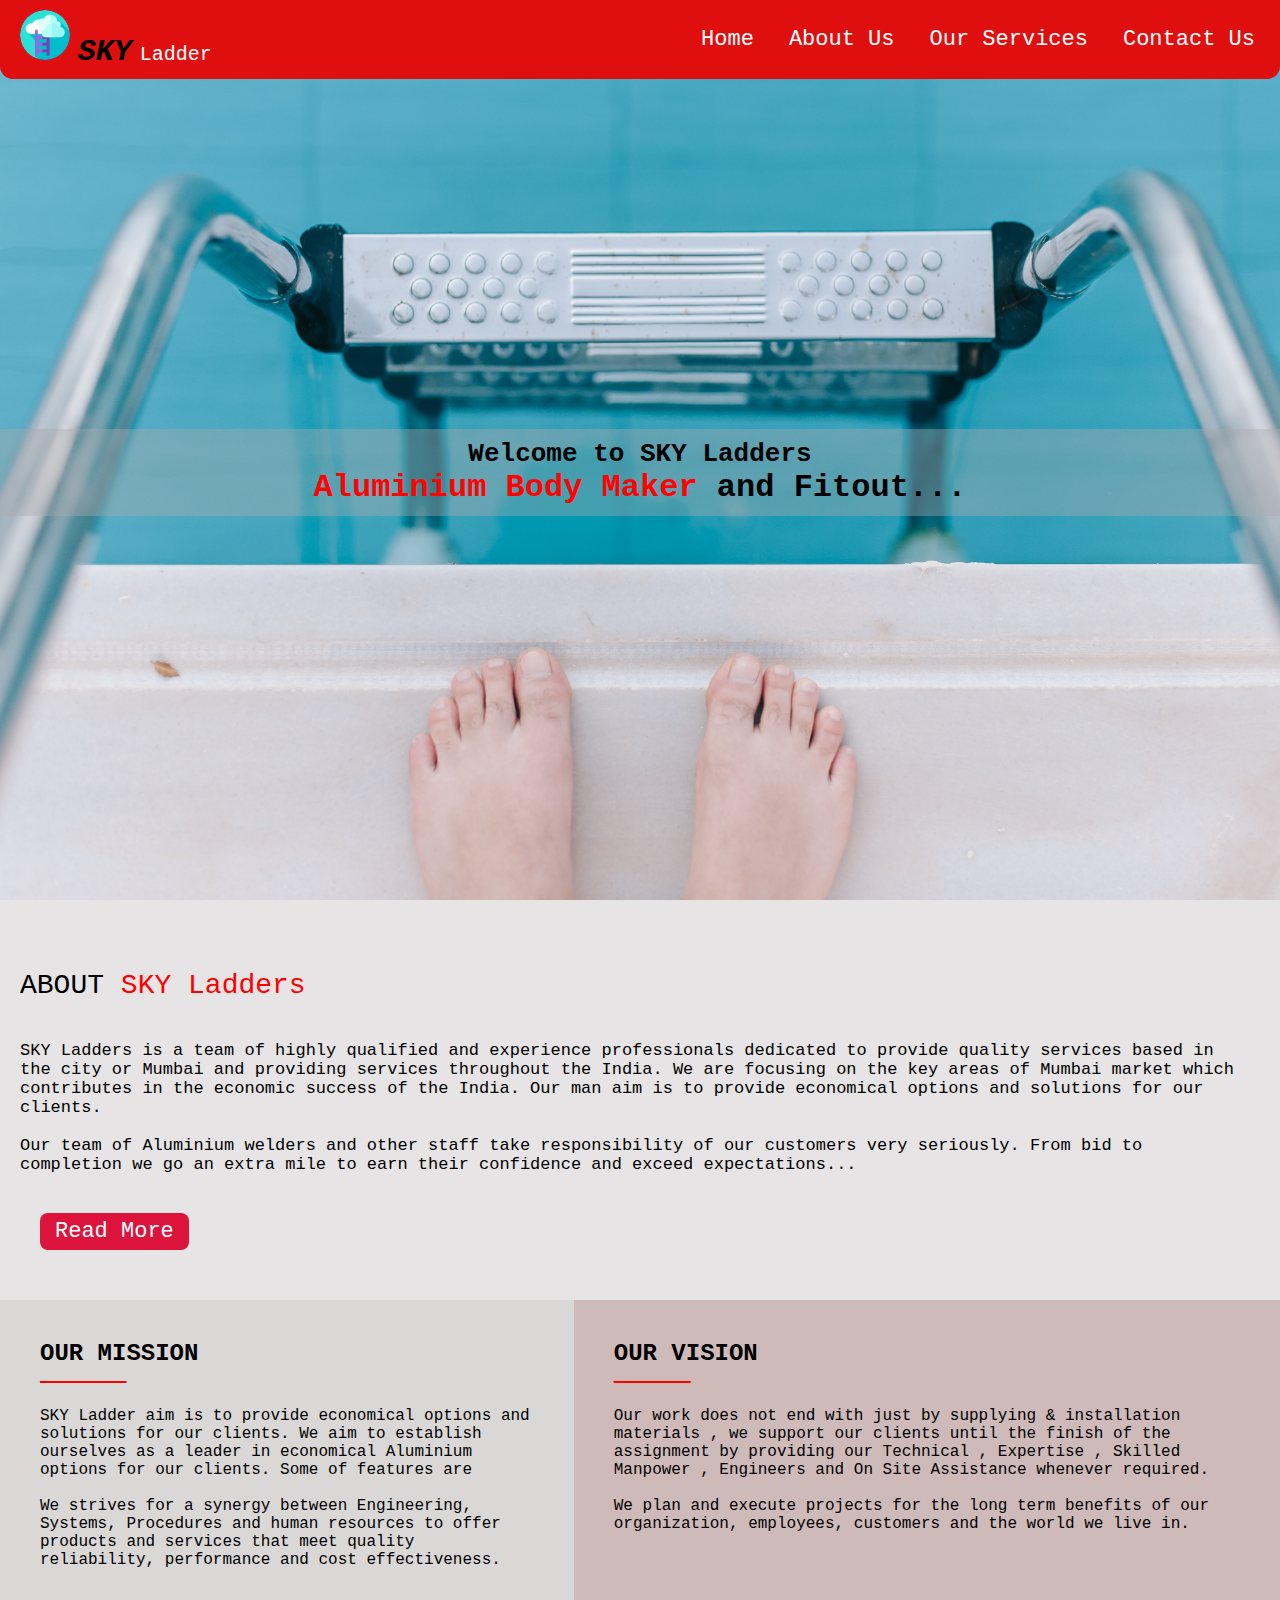
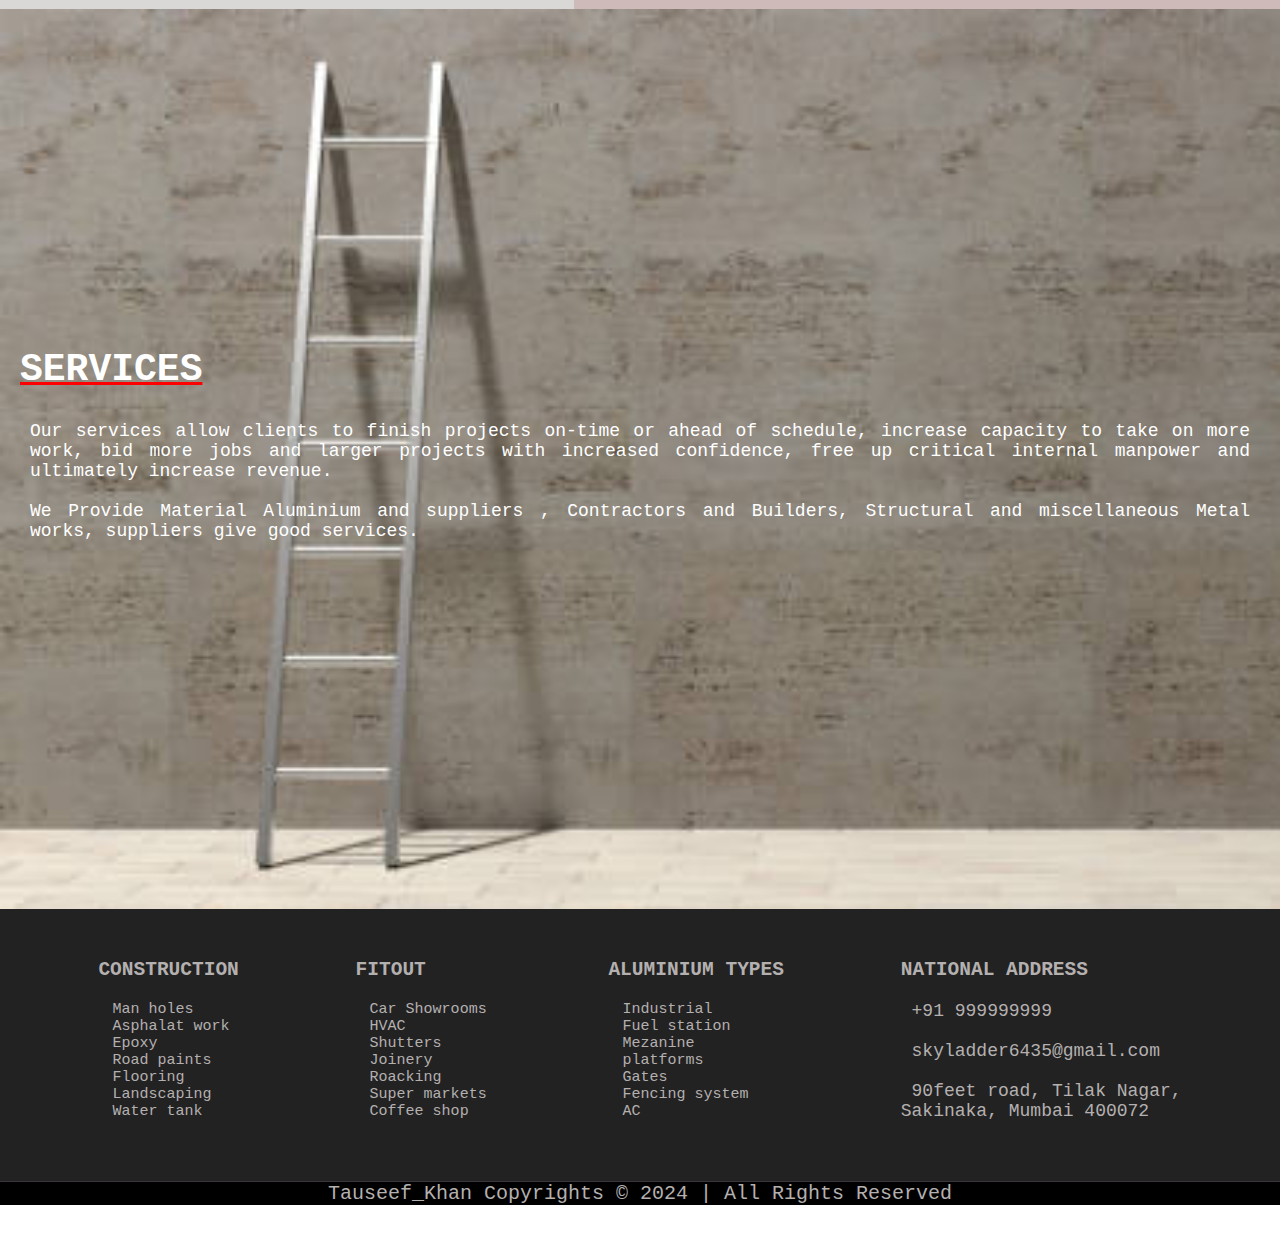
<file: index.html>
<!DOCTYPE html>
<html lang="en">

<head>
    <meta charset="UTF-8">
    <meta name="viewport" content="width=device-width, initial-scale=1.0">
    <link rel="stylesheet" href="style.css">
    <link rel="icon" href="ladder.png">
    <title>www.skyladder.com</title>
    <link rel="stylesheet" href="https://cdnjs.cloudflare.com/ajax/libs/font-awesome/6.5.1/css/all.min.css"
        integrity="sha512-DTOQO9RWCH3ppGqcWaEA1BIZOC6xxalwEsw9c2QQeAIftl+Vegovlnee1c9QX4TctnWMn13TZye+giMm8e2LwA=="
        crossorigin="anonymous" referrerpolicy="no-referrer" />
</head>

<body>
    <section class="homepage">
        <header>
            <div class="logo">
                <img src="ladder.png" alt="">
                <span>SKY</span>
                <span1>Ladder</span1>
            </div>
            <div class="menu">
                <li><a href="index.html">Home</a></li>
                <li><a href="about-sky.html">About Us</a></li>
                <div class="dropdown">
                    <li><a href="#">Our Services<i class="fa-solid fa-angle-down icon"></i></a></li>
                    <div class="dropdown-content">

                        <a href="ladders.html"><i class="fa-solid fa-angle-right content-icon"></i>Ladders</a>
                        <a href="ladders-type.html"><i class="fa-solid fa-angle-right content-icon"></i>Ladders Type</a>
                        <a href="constructions.html"><i class="fa-solid fa-angle-right content-icon"></i>Construction Work</a>
                        <a href="fitouts.html"><i class="fa-solid fa-angle-right content-icon"></i>Aluminium Fitting</a>
                        <a href="aluminum-types.html"><i class="fa-solid fa-angle-right content-icon"></i>Aluminium types</a>
                    </div>
                </div>
                <!-- <li><a href="#">Our Projects</i></a></li> -->
                <li><a href="contact.html">Contact Us</a></li>
            </div>
        </header>
        <div class="welcome">
            <p> Welcome to SKY Ladders </p>
            <span>Aluminium Body Maker <span1>and Fitout...</span1> </span>
        </div>
    </section>
    <div class="about">
        <div class="about-sky">
            <h1>ABOUT <span>SKY Ladders</span></h1>
            <p>
                SKY Ladders is a team of highly qualified and experience professionals dedicated to provide quality
                services based in the city or Mumbai and providing services throughout the India. We
                are focusing on the key areas of Mumbai market which contributes in the economic success of the
                India. Our man aim is to provide economical options and solutions for our clients.
                <br><br>
                Our team of Aluminium welders and other staff take responsibility of our
                customers very seriously. From bid to completion we go an extra mile to earn their confidence and exceed
                expectations... <br> <br>
            </p>
            <button>
                <a href="about-sky.html">Read More</a>
            </button>
        </div>
        <!-- <div class="image">
            <img src="consult.jpg" alt="">
        </div> -->
    </div>
    <div class="our">
        <div class="our-mission">
            <h2>OUR MISSION</h2>
            <span>_________</span>
            <p>
                SKY Ladder aim is to provide economical options and solutions for our clients. We aim to establish
                ourselves as a leader in economical Aluminium options for our clients. Some of features are
                <br> <br>
                We strives for a synergy between Engineering, Systems, Procedures and human resources to
                offer products and services that meet quality reliability, performance and cost effectiveness.
            </p>
        </div>
        <div class="our-vision">

            <h2>OUR VISION</h2>
            <span>________</span>
            <p>
                Our work does not end with just by supplying & installation materials , we support our clients until the
                finish of the assignment by providing our Technical , Expertise , Skilled Manpower , Engineers and On
                Site Assistance whenever required.
                <br> <br>
                We plan and execute projects for the long term benefits of our organization, employees, customers and
                the world we live in.
            </p>
        </div>
    </div>
    <div class="service">
        <div class="services-content">
            <h1>SERVICES</h1>
            <p>Our services allow clients to finish projects on-time or ahead of schedule, increase capacity to take on
                more
                work, bid more jobs and larger projects with increased confidence, free up critical internal manpower
                and
                ultimately increase revenue.
                <br> <br>
                We Provide Material Aluminium and suppliers , Contractors and Builders, Structural and miscellaneous
                Metal works, suppliers give good services.
            </p>
        </div>
    </div>
    <div class="list">
        <div class="construction">
            <h2>CONSTRUCTION</h2>
            <a href="constructions.html"><i class="fa-solid fa-angle-right content-icon"></i>&nbsp;Man holes</a><br>
            <a href="constructions.html"><i class="fa-solid fa-angle-right content-icon"></i>&nbsp;Asphalat work</a><br>
            <a href="constructions.html"><i class="fa-solid fa-angle-right content-icon"></i>&nbsp;Epoxy</a><br>
            <a href="constructions.html"><i class="fa-solid fa-angle-right content-icon"></i>&nbsp;Road paints</a><br>
            <a href="constructions.html"><i class="fa-solid fa-angle-right content-icon"></i>&nbsp;Flooring</a><br>
            <a href="constructions.html"><i class="fa-solid fa-angle-right content-icon"></i>&nbsp;Landscaping</a><br>
            <a href="constructions.html"><i class="fa-solid fa-angle-right content-icon"></i>&nbsp;Water tank</a><br>
        </div>
        <div class="fitout">
            <h2>FITOUT</h2>
            <a href="fitouts.html"><i class="fa-solid fa-angle-right content-icon"></i>&nbsp;Car Showrooms</a><br>
            <a href="fitouts.html"><i class="fa-solid fa-angle-right content-icon"></i>&nbsp;HVAC</a><br>
            <a href="fitouts.html"><i class="fa-solid fa-angle-right content-icon"></i>&nbsp;Shutters</a><br>
            <a href="fitouts.html"><i class="fa-solid fa-angle-right content-icon"></i>&nbsp;Joinery</a><br>
            <a href="fitouts.html"><i class="fa-solid fa-angle-right content-icon"></i>&nbsp;Roacking</a><br>
            <a href="fitouts.html"><i class="fa-solid fa-angle-right content-icon"></i>&nbsp;Super markets</a><br>
            <a href="fitouts.html"><i class="fa-solid fa-angle-right content-icon"></i>&nbsp;Coffee shop</a><br>
        </div>
        <div class="aluminium">
            <h2>ALUMINIUM TYPES</h2>
            <a href="aluminum-types.html"><i class="fa-solid fa-angle-right content-icon"></i>&nbsp;Industrial</a><br>
            <a href="aluminum-types.html"><i class="fa-solid fa-angle-right content-icon"></i>&nbsp;Fuel station</a><br>
            <a href="aluminum-types.html"><i class="fa-solid fa-angle-right content-icon"></i>&nbsp;Mezanine</a><br>
            <!-- <a href="#"><i class="fa-solid fa-angle-right content-icon"></i>&nbsp;C</a> -->
            <a href="aluminum-types.html"><i class="fa-solid fa-angle-right content-icon"></i>&nbsp;platforms</a><br>
            <a href="aluminum-types.html"><i class="fa-solid fa-angle-right content-icon"></i>&nbsp;Gates</a><br>
            <a href="aluminum-types.html"><i class="fa-solid fa-angle-right content-icon"></i>&nbsp;Fencing system</a><br>
            <!-- <a href="#"><i class="fa-solid fa-angle-right content-icon"></i>&nbsp;Handrails</a> -->
            <a href="aluminum-types.html"><i class="fa-solid fa-angle-right content-icon"></i>&nbsp;AC</a><br>
        </div>
        <div class="address">
            <h2>NATIONAL ADDRESS</h2>
            <span> <i class="fa-solid fa-mobile-screen-button"></i>&nbsp;+91 999999999 <br><br></span>
            <span><i class="fa-solid fa-envelope"></i>&nbsp;skyladder6435@gmail.com <br><br></span>
            <span><i class="fa-solid fa-location-dot"></i>&nbsp;90feet road, Tilak Nagar,<br> Sakinaka, Mumbai
                400072 <br><br></span>
        </div>
    </div>
    <footer>
        <span>Tauseef_Khan Copyrights © 2024 | All Rights Reserved</span>
    </footer>
</body>

</html>
</file>
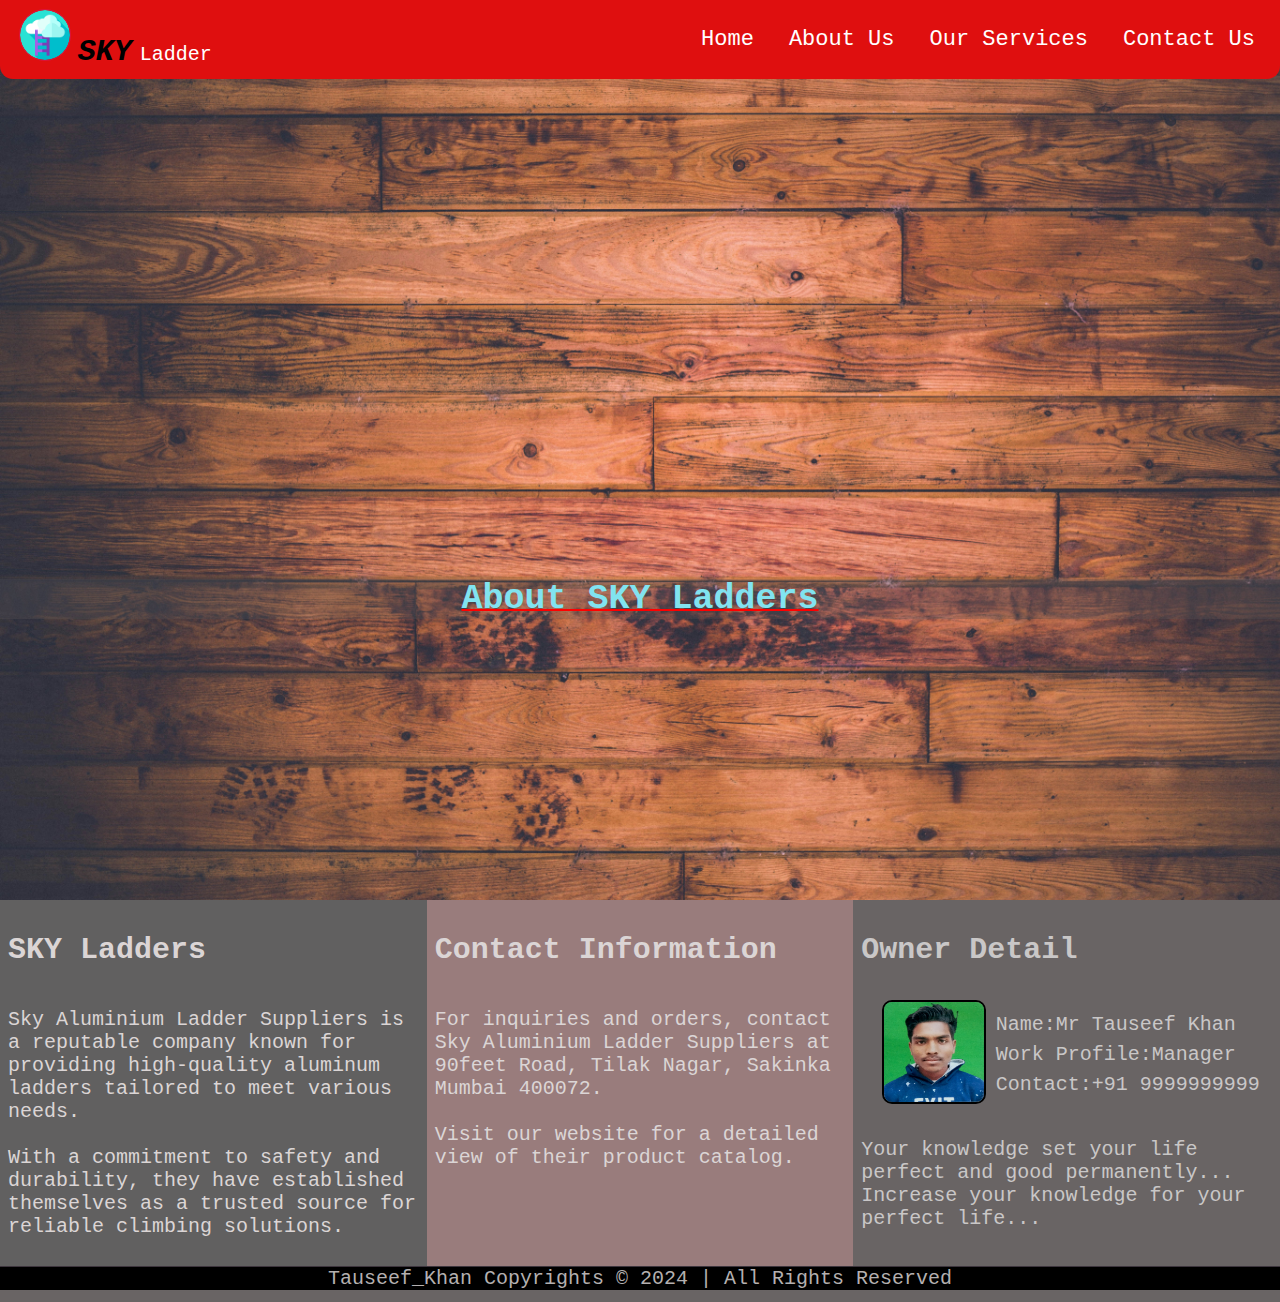
<file: about-sky.html>
<!DOCTYPE html>
<html lang="en">

<head>
    <meta charset="UTF-8">
    <meta name="viewport" content="width=device-width, initial-scale=1.0">
    <link rel="icon" href="ladder.png">
    <title>www.skyladder.com</title>
    <link rel="stylesheet" href="https://cdnjs.cloudflare.com/ajax/libs/font-awesome/6.5.1/css/all.min.css"
        integrity="sha512-DTOQO9RWCH3ppGqcWaEA1BIZOC6xxalwEsw9c2QQeAIftl+Vegovlnee1c9QX4TctnWMn13TZye+giMm8e2LwA=="
        crossorigin="anonymous" referrerpolicy="no-referrer" />
    <style>
        body {
            margin: 0;
            padding: 0;
            box-sizing: border-box;
            background-color: #696464;
            font-family: monospace;
            overflow: none;
        }

        h1 {
            text-align: center;
            color: rgb(129, 227, 240);
            background-color: rgba(94, 86, 86, 0.3);
            font-size: 35px;
            margin-top: 500px;
            text-decoration: 2px underline red;
        }

        .homepage {
            background-image: url(aboutimage.jpg);
            height: 100vh;
            background-size: cover;
            background-repeat: no-repeat;
            width: 100%;
        }

        header {
            display: flex;
            flex-direction: row;
            justify-content: space-between;
            align-items: center;
            /* position: fixed; */
            /* position: fixed; */
            background-color: rgb(223, 15, 15);
            border-bottom-left-radius: 13px;
            border-bottom-right-radius: 13px;
            width: 100%;
            margin-top: 0px;
        }

        .logo {
            margin: 10px;
            margin-left: 20px;
            transition: all 0.5s;
        }

        .logo img {
            width: 50px;
            border-radius: 50%;
            outline: 1px solid crimson;
        }

        .logo span {
            font-size: 30px;
            font-weight: 600;
            font-style: italic;
        }

        .logo span1 {
            font-size: 20px;
            font-weight: 500;
            color: white;
        }

        .logo:hover {
            transition: all 0.5s;
            text-shadow: 10px 10px 40px rgb(14, 5, 5);
            scale: 1.05;
        }

        .menu {
            display: flex;
            text-align: center;
        }

        .menu li {
            list-style: none;
            padding: 26px 10px;
            font-size: 22px;
            transition: all 0.3s;
            margin-right: 15px;
            font-size: 22px;
        }

        .menu a {
            text-decoration: none;
            color: white;
            display: block;
        }

        .dropdown {
            position: relative;
            display: block;
        }

        .dropdown .icon {
            transition: all 0.3s ease;
        }

        .dropdown:hover .icon {
            transform: rotate(180deg);
        }

        .dropdown:hover .dropdown-content {
            display: block;
        }

        .dropdown-content a {
            color: black;
            /* display: none; */
            padding: 5px 10px;
            text-decoration: none;
            text-align: left;
            border-radius: 5px;
            top: 100%;
            transition: all 0.3s ease;
        }

        .dropdown-content {
            font-size: 17px;
            position: absolute;
            width: 100%;
            top: 100%;
            background-color: #f9f9f9;
            box-shadow: 0px 8px 16px 0px rgba(0, 0, 0, 0.2);
            border-radius: 5px;
            display: none;
        }


        .dropdown-content .content-icon {
            opacity: 0;
            transition: all 0.3s ease;
        }

        .dropdown-content a:hover {
            padding-left: 15px;
        }

        .dropdown-content a:hover .content-icon {
            opacity: 1;
            margin-right: 5px;
            display: inline-block;
        }

        .dropdown-content a:hover {
            background-color: rgb(224, 70, 70);
            display: block;
            padding-right: 0.5px;
        }

        .dropdown-content:hover {
            display: block;
        }

        footer {
            font-size: 20px;
            background-color: black;
            color: white;
            width: 100%;
            /* height: 40px; */
            border-top: 1px solid rgb(61, 53, 61);
            text-align: center;
        }

        footer span {
            color: rgb(180, 176, 176);
            /* line-height: 40px; */
            /* padding-left: 40px; */
        }

        .aboutself {
            display: flex;
            flex-direction: row;
            width: 100%;
            font-size: 20px;
            /* justify-content: space-evenly; */
            /* padding: 10px; */
        }

        .aboutself .p1,
        .p2,
        .p3 {
            width: 50%;
            /* padding: 20px; */
        }

        .aboutself p,
        h2 {
            /* width: 50%; */
            padding: 8px;
        }

        .p2 p {
            padding: 8px;
        }

        .p3 p {
            padding: 8px;
        }

        .p1 {
            background-color: #616060;
            color: #dbd5d5;
        }

        .p2 {
            background-color: #997c7c;
            color: #dbd5d5;
        }

        .p3 {
            display: flex;
            flex-direction: column;
            color: rgb(201, 199, 199);
        }

        .p3 img {
            width: 100px;
            height: 100px;
        }

        .p3-allayment {
            padding-left: 8px;
            display: flex;
            justify-content: center;
            align-items: center;
            flex-direction: row;
        }

        .detail {
            padding-left: 10px;
            line-height: 30px;
        }

        .box img {
            border-radius: 10px;
            border: 2px solid rgb(0, 0, 0);
        }

        @media screen and (max-width:883px) {
            header {
                width: 100%;
            }

            .logo {
                display: flex;
            }

            .logo span {
                margin-top: 7px;
                font-size: 25px;
                font-weight: 600;
                font-style: italic;
            }

            .logo span1 {
                margin-top: 16px;
                font-size: 16px;
                font-weight: 500;
                color: white;
            }

            .logo img {
                width: 30px;
                height: 30px;
            }

            .menu li {
                padding: 3px;
                margin: 0px;
                vertical-align: bottom;
                font-size: 10px;
            }

            .dropdown-content a {
                font-size: 6px;
            }
            .dropdown-content{
                width: 81px;
            }

            h1 {
                font-size: 24px;
            }

            .aboutself {
                display: flex;
                flex-direction: column;
                width: 100%;
                font-size: 17px;
                justify-content: space-evenly;
            }

            .aboutself .p1,
            .p2,
            .p3 {
                width: 100%;
            }
            .aboutself h2{
                text-align: center;
            }

            footer {
                font-size: 16px;
            }

            .p3-allayment {
                display: flex;
                flex-direction: column;
            }

            .p3-allayment img {
                align-items: center;
            }
        }
        
    </style>
</head>

<body>
    <section class="homepage">
        <header>
            <div class="logo">
                <img src="ladder.png" alt="">
                <span>SKY</span>
                <span1>Ladder</span1>
            </div>
            <div class="menu">
                <li><a href="index.html">Home</a></li>
                <li><a href="about-sky.html">About Us</a></li>
                <div class="dropdown">
                    <li><a href="#">Our Services<i class="fa-solid fa-angle-down icon"></i></a></li>
                    <div class="dropdown-content">

                        <a href="ladders.html"><i class="fa-solid fa-angle-right content-icon"></i>Ladders</a>
                        <a href="ladders-type.html"><i class="fa-solid fa-angle-right content-icon"></i>Ladders Type</a>
                        <a href="constructions.html"><i class="fa-solid fa-angle-right content-icon"></i>Construction
                            Work</a>
                        <a href="fitouts.html"><i class="fa-solid fa-angle-right content-icon"></i>Aluminium Fitting</a>
                        <a href="aluminum-types.html"><i class="fa-solid fa-angle-right content-icon"></i>Aluminium
                            types</a>
                    </div>
                </div>
                <!-- <li><a href="#">Our Projects</i></a></li> -->
                <li><a href="contact.html">Contact Us</a></li>
            </div>
        </header>
        <h1>About SKY Ladders</h1>
    </section>
    <div class="aboutself">
        <div class="p1">
            <h2><span>SKY Ladders</span></h2>
            <p>Sky Aluminium Ladder Suppliers is a reputable company known for providing high-quality aluminum ladders
                tailored to meet various needs. <br><br>
                With a commitment to safety and durability, they have established themselves
                as a trusted source for reliable climbing solutions.
            </p>
        </div>
        <div class="p2">
            <h2>Contact Information</h2>
            <p>
                For inquiries and orders, contact Sky Aluminium Ladder Suppliers at 90feet Road, Tilak Nagar, Sakinka
                Mumbai
                400072. <br><br>
                Visit our website for a detailed view of their product catalog.
            </p>
        </div>

        <div class="p3">
            <h2>Owner Detail</h2>
            <div class="p3-allayment">
                <div class="box">
                    <img src="image.png" alt="">
                </div>
                <div class="detail">Name:Mr Tauseef Khan <br>
                    Work Profile:Manager <br>
                    Contact:+91 9999999999 <br>
                </div>
            </div>
            <p>
                Your knowledge set your life perfect and good permanently... <br>
                Increase your knowledge for your perfect life...
            </p>
        </div>
    </div>
    <footer>
        <span>Tauseef_Khan Copyrights © 2024 | All Rights Reserved</span>
    </footer>
</body>

</html>
</file>
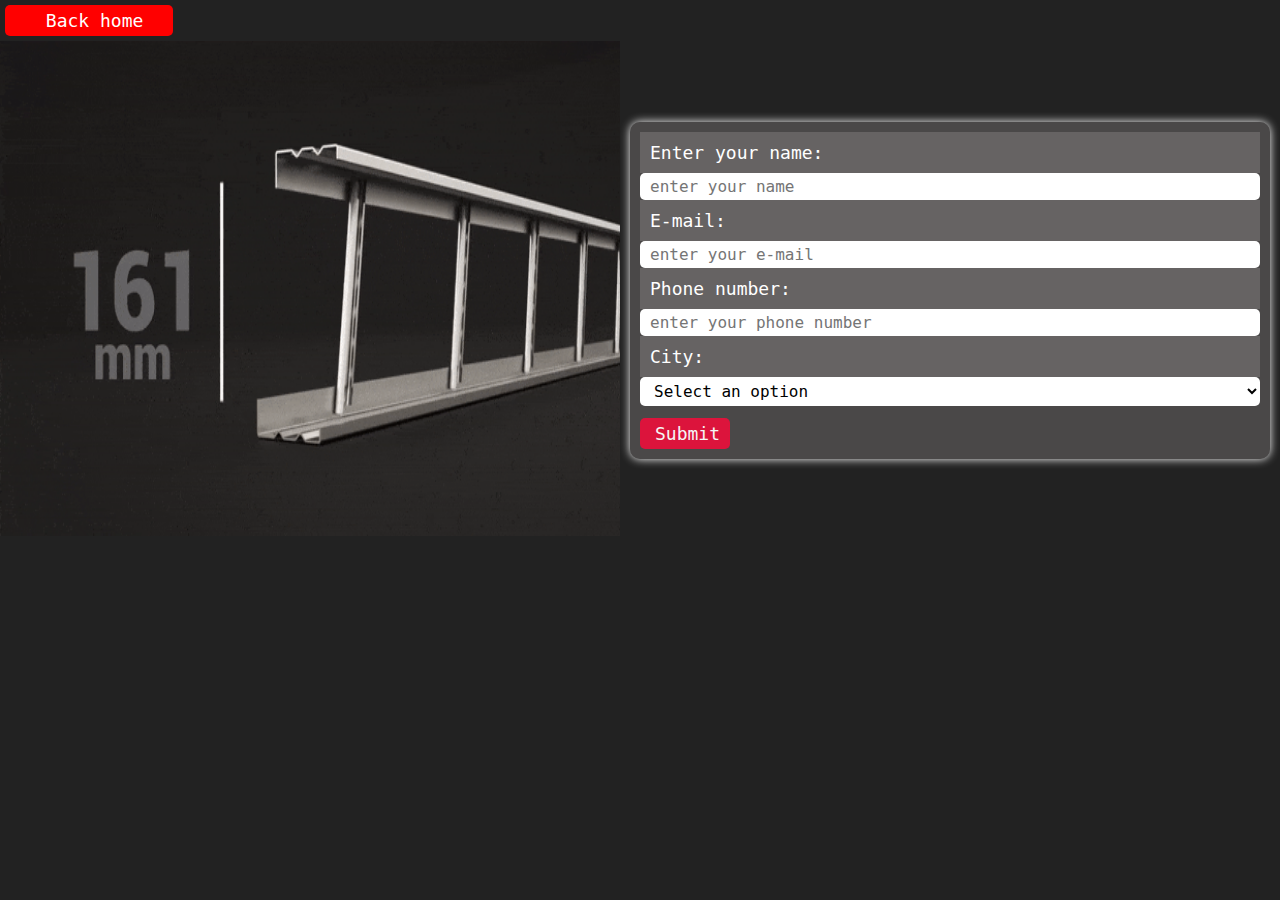
<file: contact.html>
<!DOCTYPE html>
<html lang="en">

<head>
    <meta charset="UTF-8">
    <meta name="viewport" content="width=device-width, initial-scale=1.0">
    <link rel="icon" href="ladder.png">
    <title>www.skyladder.com</title>
    <link rel="stylesheet" href="https://cdnjs.cloudflare.com/ajax/libs/font-awesome/6.5.1/css/all.min.css"
        integrity="sha512-DTOQO9RWCH3ppGqcWaEA1BIZOC6xxalwEsw9c2QQeAIftl+Vegovlnee1c9QX4TctnWMn13TZye+giMm8e2LwA=="
        crossorigin="anonymous" referrerpolicy="no-referrer" />

    <style>
        * {
            /* background-color: #222; */
            /* border-radius: 10px; */
            margin: 0px;
            padding: 0;
            font-family: monospace;
            background-color: #222;
        }

        .main {
            display: flex;
            justify-content: space-evenly;
            flex-direction: row;
            align-items: center;
            /* width: 100%; */
        }

        .image {
            width: 100%;
        }
        .image img {
            background-image: url(giphy.gif);
            background-repeat: no-repeat;
            height: 55vh;
            width: 100%;
        }
        .input-box {
            background-color: rgba(170, 163, 163, 0.3);
            color: white;
            display: flex;
            border-radius: 10px;
            flex-direction: column;
            box-shadow: 0px 0px 10px white;
            padding: 10px;
            width: 100%;
            overflow: hidden;
            object-fit: cover;
            /* top: 220px; */
            margin: 10px;
        }

        button {
            transition: all 0.3s ease;
            padding: 5px 15px;
            background-color: red;
            border-radius: 5px;
            border: none;
            font-size: 18px;
            outline: none;
            margin: 5px;
        }

        button a,
        i {
            /* padding: 100%; */
            text-decoration: none;
            background-color: red;
            color: white;
        }

        label {
            background-color: rgba(170, 163, 163, 0.3);
            padding: 10px;
            font-size: 18px;
        }

        input {
            background-color: white;
            /* width: 100%; */
            padding: 4px 10px;
            outline: none;
            border: none;
            border-radius: 5px;
            font-size: 16px;
        }

        select,
        option {
            background-color: white;
            /* width: 100%; */
            padding: 4px 10px;
            outline: none;
            border: none;
            border-radius: 5px;
            font-size: 16px;
        }

        .input-box button {
            transition: all 0.3s ease;
            font-size: 18px;
            margin-top: 20px;
            padding: 8px 15px;
            width: 20%;
            text-align: center;
        }

        button:hover {
            scale: 0.9;
            background-color: rgb(255, 0, 0);
        }

        button i {
            color: white;
        }

        button:hover a,
        i {
            /* scale: 0.9; */
            color: black;
            /* font-size: 20px; */
            background-color: rgb(255, 0, 0);
        }

        button:hover i {
            /* scale: 0.9; */
            color: black;
            /* font-size: 20px; */
            background-color: rgb(255, 0, 0);
        }
        a {
            color: whitesmoke;
            text-decoration: none;
            transition: all 0.3s ease;
            padding: 5px 15px;
            background-color:crimson;
            border-radius: 5px;
            border: none;
            font-size: 18px;
            outline: none;
            margin-top: 12px;
            width: 60px;
        }
        a:hover{
            scale: 0.9;
            color: black;
            /* font-size: 20px; */
            background-color: rgb(255, 0, 0);
        }

        @media screen and (max-width:883px) {
            .main {
                flex-direction: column;
                justify-content: center;
            }

            .image img {
               max-width: 100%;
               /* max-height: 100%; */
               height: 30vh;
            }
            .input-box{
                width: 85%;
            }

        }
    </style>
</head>

<body>
    <button><a href="index.html"><i class="fa-solid fa-house"></i>&nbsp;Back home</a></button>
    <div class="main">
        <div class="image">
            <img src="giphy.gif" alt="">
        </div>

        <div class="input-box">
            <label for="name">Enter your name:</label>
            <input type="name" placeholder="enter your name" id="name">
            <label for="email">E-mail:</label>
            <input type="email" placeholder="enter your e-mail" id="email">
            <label for="number">Phone number:</label>
            <input type="number" placeholder="enter your phone number" id="number">
            <label for="car">City:</label>
            <select id="car" name="car">
                <option value="" disabled selected>Select an option</option>
                <option value="mum">Mumbai</option>
                <option value="plg">Palghar</option>
                <option value="krj">Karjat</option>
                <option value="pnl">Panvel</option>
                <option value="pne">Pune</option>
                <option value="nsk">Nashik</option>
                <option value="Nmm">Navi Mumbai</option>
            </select>
            <a href="#">Submit</a>
        </div>
    </div>
</body>

</html>
</file>
<file: style.css>
* {
    padding: 0px;
    margin: 0px;
    /* background-color: #d1d0cd; */
    font-family: monospace;
}

.homepage{
    background-image: url(bcground.jpg);
    height: 100vh;
    background-size: cover;
    background-repeat: no-repeat;
    width: 100%;
}

header {
    display: flex;
    flex-direction: row;
    justify-content: space-between;
    align-items: center;
    /* position: fixed; */
    background-color: rgb(223, 15, 15);
    border-bottom-left-radius: 13px;
    border-bottom-right-radius: 13px;
    width: 100%;
    margin-top: 0px;
}

.logo {
    margin: 10px;
    margin-left: 20px;
    transition: all 0.5s;
}

.logo img {
    width: 50px;
    border-radius: 50%;
    outline: 1px solid crimson;
}

.logo span {
    font-size: 30px;
    font-weight: 600;
    font-style: italic;
}

.logo span1 {
    font-size: 20px;
    font-weight: 500;
    color: white;
}

.logo:hover {
    transition: all 0.5s;
    text-shadow: 10px 10px 40px rgb(14, 5, 5);
    scale: 1.05;
}

.menu {
    display: flex;
    text-align: center;
}

.menu li {
    list-style: none;
    padding: 26px 10px;
    font-size: 22px;
    transition: all 0.3s;
    margin-right: 15px;
    font-size: 22px;
}

.menu a {
    text-decoration: none;
    color: white;
    display: block;
}

.dropdown {
    position: relative;
    display: block;
}

.dropdown .icon {
    transition: all 0.3s ease;
}

.dropdown:hover .icon {
    transform: rotate(180deg);
}

.dropdown:hover .dropdown-content {
    display: block;
}

.dropdown-content a {
    color: black;
    /* display: none; */
    padding: 5px 10px;
    text-decoration: none;
    text-align: left;
    border-radius: 5px;
    top: 100%;
    transition: all 0.3s ease;
}

.dropdown-content {
    font-size: 17px;
    position: absolute;
    width: 100%;
    top: 100%;
    /* margin-top: 13px; */
    background-color: #f9f9f9;
    box-shadow: 0px 8px 16px 0px rgba(0, 0, 0, 0.2);
    border-radius: 5px;
    display: none;
}


.dropdown-content .content-icon {
    opacity: 0;
    transition: all 0.3s ease;
}

.dropdown-content a:hover {
    padding-left: 15px;
}

.dropdown-content a:hover .content-icon {
    opacity: 1;
    margin-right: 5px;
    display: inline-block;
}

.dropdown-content a:hover {
    background-color: rgb(224, 70, 70);
    display: block;
    padding-right: 0.5px;
}

.dropdown-content:hover {
    display: block;
}

.welcome {
    margin-top: 350px;
    margin-bottom: auto;
    font-size: 26px;
    text-align: center;
    color: black;
    padding: 10px;
    /* width: 100%;     */
    font-weight: 550;
    background-color: rgba(170, 171, 172, 0.4);
}

.welcome span {
    font-size: 32px;
    color: #ff0303;
}

.welcome span1 {
    font-size: 32px;
    color: black;
}

.about {
    display: flex;
    /* flex-wrap: wrap; */
    flex-direction: row;
    width: 100%;
    /* height: 80vh; */
    /* justify-content:center */
}

.about .about-sky {
    width: 100%;
    background-color: #e6e4e4;
    padding: 50px 0;
    /* padding-left: 50px; */
    /* line-height: 30px; */
    padding-right: 20px;
}

.about .about-sky h1 {
    font-size: 28px;
    padding: 20px;
    color: black;
    font-weight: 500;
}

.about .about-sky h1 span {
    color: red;
}

.about .about-sky p {

    font-size: 17px;
    padding: 20px;
}

/* .about img {
    width: 100%;
    /* height:auto;  
    height: 80vh;
    /* object-fit: cover;

} */

.about-sky button {
    font-size: 22px;
    background-color: crimson;
    padding: 6px 15px;
    margin-left: 40px;
    border: none;
    outline: none;
    border-radius: 8px;
    transition: all 0.3s ease;
}

.about-sky button a {
    text-decoration: none;
    color: white;
}

.about-sky button:hover {
    background-color: rgb(24, 24, 24);
}

.our {
    display: flex;
    flex-direction: row;
    width: 100%;
}

.our .our-mission {
    padding: 40px;
    background-color: #dad7d7;
    /* width: 100%; */
    font-size: 16px;
}

.our .our-vision {
    background-color: #cfbaba;
    padding: 40px;
    /* width: 100%; */
    font-size: 16px;
}

.our .our-mission p,
.our .our-vision p {
    padding-top: 22px;
}

.our .our-mission span,
.our .our-vision span {
    color: #ff0303;
    text-decoration: underline red 2px;
}

.service {
    background-image: url(services-bac.jpg);
    width: 100%;
    background-size: cover;
    background-repeat: no-repeat;
    height: 100vh;
    display: flex;
    justify-content: center;
    align-items: center;
}

.services-content {
    text-align: justify;
    /* padding: 0px 320px; */
    color: white;
}

.services-content h1 {
    padding-left:20px ;
    text-decoration: underline 3px red;
    font-size: 38px;
}

.services-content p {
    padding: 30px;
    font-size: 18px;
}

.list {
    display: flex;
    flex-direction: row;
    justify-content: space-around;
    padding: 40px;
    color: rgb(180, 176, 176);
    background-color: #222;
}

.list a {
    color: rgb(180, 176, 176);
    text-decoration: none;
    font-size: 15px;
    margin: 5px;
}

.list h2 {
    padding-bottom: 20px;
}

.address span {
    font-size: 18px;
}

.fa-mobile-screen-button {
    font-size: 18px;
}

.list a:hover i {

    padding-left: 4px;
    color: crimson;
}

.list a:hover {
    color: crimson;
}

.list :where(a, i) {
    transition: all 0.3s ease;
}

.construction,
.fitout,
.aluminium,
.address {
    margin-top: 10px;
}

footer {
    font-size: 20px;
    background-color: black;
    color: white;
    width: 100%;
    /* height: 40px; */
    border-top: 1px solid rgb(61, 53, 61);
    text-align: center;
}

footer span {
    color: rgb(180, 176, 176);
    /* line-height: 40px; */
    /* padding-left: 40px; */
}

@media screen and (max-width:883px) {
    header{
        width: 100%;
    }
    .logo {
        display: flex;
    }

    .logo span {
        margin-top: 7px;
        font-size: 25px;
        font-weight: 600;
        font-style: italic;
    }

    .logo span1 {
        margin-top: 16px;
        font-size: 16px;
        font-weight: 500;
        color: white;
    }

    .logo img {
        width: 30px;
        height: 30px;
    }

    .menu li {
        padding: 3px;
        margin: 0px;
        vertical-align: bottom;
        font-size: 10px;
    }

    .dropdown-content a {
        font-size: 6px;
    }
    .dropdown-content{
        width: 81px;
    }

    .main {
        display: flex;
        /* flex-wrap: wrap; */
        flex-direction: column;
        width: 100%;
        height: 100vh;
        /* justify-content:center */
    }
    .about .about-sky p {
        display: flex;
        flex-direction: column;
    }

    .our {
        display: flex;
        flex-direction: column;
        /* width: 100%; */
    }
    .list {
        display: flex;
        flex-direction: column;
    }

    .service {
        display: flex;
        width: 100%;
    }

    .services-content h1 {
        font-size: 25px;
    }

    .services-content {
        margin: 20px;
    }

    .services-content p {
        text-align: left;
        padding: 20px 20px;
        /* width: 100%; */
        font-size: 16px;
    }
    .address span{
        font-size: 14px;
    }
    footer{
        font-size: 16px;
    }
}
</file>
